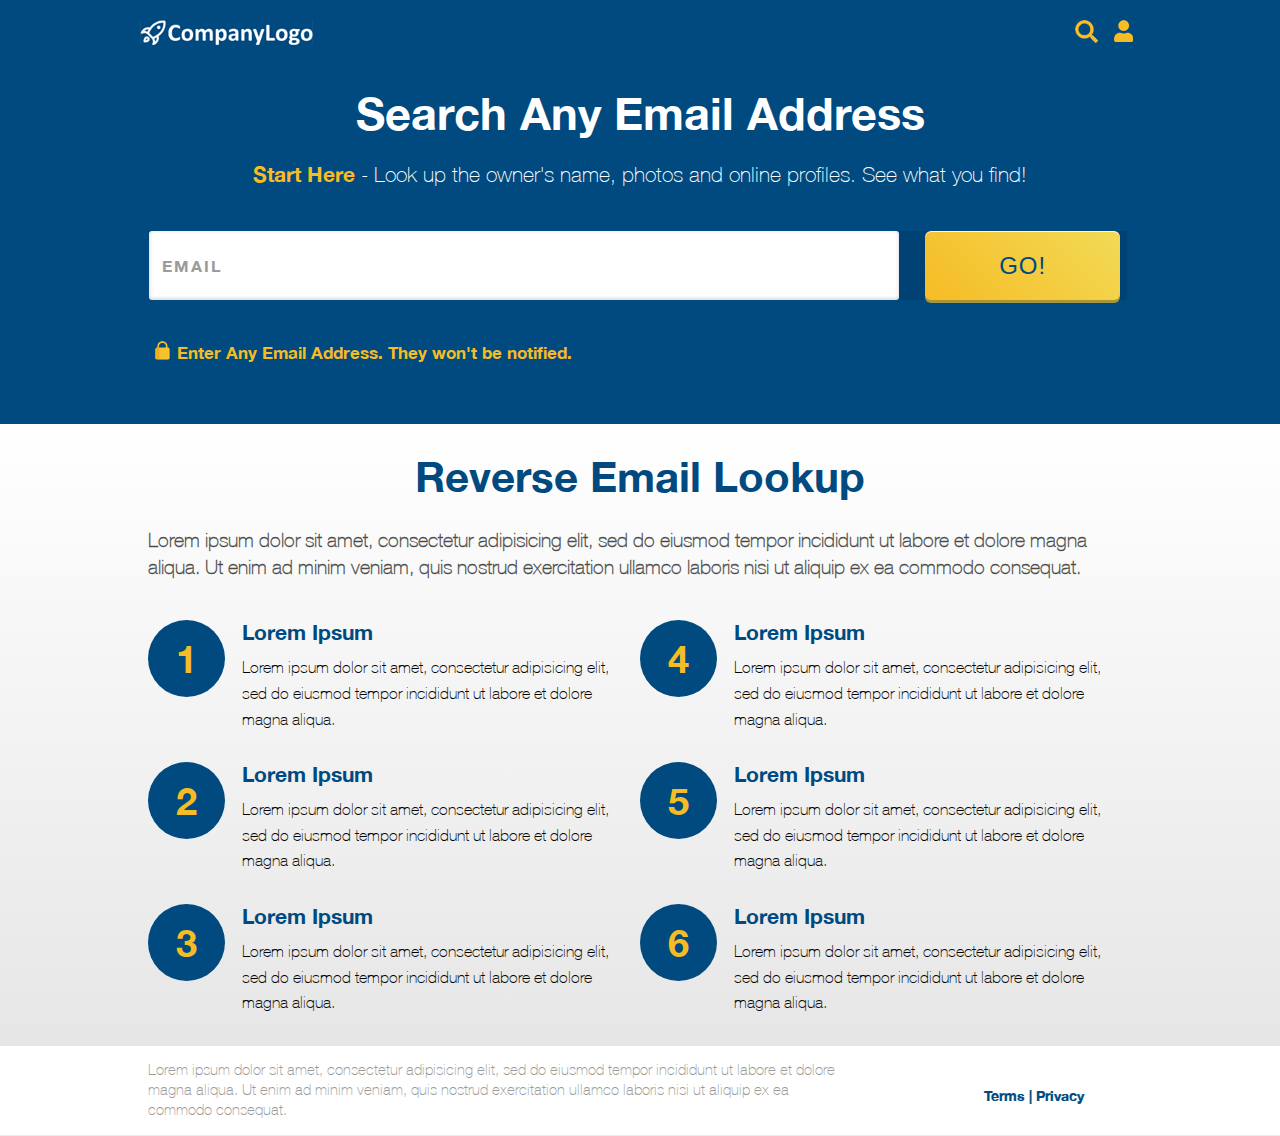
<file: index.html>
<!DOCTYPE html>
<html lang="en">
<head>
    <meta charset="UTF-8">
    <meta name="viewport" content="width=device-width, initial-scale=1.0">
    <title>CompanyLogo</title>
    <link rel="stylesheet" href="css/style.css">
</head>
<body>
    <div id="wrapper">
        <div id="container">
            <div id="header">
                <div class="containerBlock">
                    <img src="images/logo.png" alt="Logo" id="logo" onclick="location.href='index.html'" >
                    <div id="rightButtons">
                        <img src="images/search.png" alt="Search" id="search" >
                        <img src="images/user.png" alt="User" id="user" >
                    </div>
                </div>
            </div>
            <div id="content">
                <div class="containerBlock">
                    <h2>Search Any Email Address</h2>
                    <p><span>Start Here</span> - Look up the owner's name, photos and online profiles. See what you find!</p>
                    <div id="formBlock">
                        <form action="" id="search-form" name="search-form">
                            <div>                                
                                <label id='emailLabel'>Please add a valid email address</label><input placeholder="EMAIL" type="text" name="email" id="searchBar" oninput="onValue(this.value)" onfocus="onMail(this.value)" onblur="offMail(this.value)" required ><button class="searchBtn" onclick="onSearch" id="get">GO!</button>  
                            </div>                                                          
                        </form>
                    </div>
                    <table id="formHint"><tr><td><img src="images/lock.png" alt="lock"></td><td>Enter Any Email Address. They won't be notified.</td></tr></table>                
                </div>    
            </div>
            <div id="content2">
                <div class="containerBlock">
                    <h2>Reverse Email Lookup</h2>
                    <p class="content2Tag">Lorem ipsum dolor sit amet, consectetur adipisicing elit, sed do eiusmod tempor incididunt ut labore et dolore magna aliqua. Ut enim ad minim veniam, quis nostrud exercitation ullamco laboris nisi ut aliquip ex ea commodo consequat.</p>
                   
                    <div id="services">
                        <div class="service">
                            <div class='table'>
                                    <div class='left'>
                                        <div class="circle">
                                            <p>1</p>
                                        </div>
                                    </div>
                                    <div class='td right'>
                                        <div  class="information">
                                            <h4>Lorem Ipsum</h4>
                                            <p>Lorem ipsum dolor sit amet, consectetur adipisicing elit, sed do eiusmod tempor incididunt ut labore et dolore magna aliqua.</p>
                                        </div>
                                    </div>
                                    <div class='clear'></div>
                            </div>
                            <div class='table'>
                                    <div class='left'>
                                        <div class="circle">
                                            <p>2</p>
                                        </div>
                                    </div>
                                    <div class='td right'>
                                        <div  class="information">
                                            <h4>Lorem Ipsum</h4>
                                            <p>Lorem ipsum dolor sit amet, consectetur adipisicing elit, sed do eiusmod tempor incididunt ut labore et dolore magna aliqua.</p>
                                        </div>
                                    </div>
                                    <div class='clear'></div>
                            </div>
                            <div class='table'>
                                    <div class='left'>
                                        <div class="circle">
                                            <p>3</p>
                                        </div>
                                    </div>
                                    <div class='td right'>
                                        <div  class="information">
                                            <h4>Lorem Ipsum</h4>
                                            <p>Lorem ipsum dolor sit amet, consectetur adipisicing elit, sed do eiusmod tempor incididunt ut labore et dolore magna aliqua.</p>
                                        </div>
                                    </div>
                                    <div class='clear'></div>
                            </div>
                        </div>
                        <div class="service">
                            <div class='table'>
                                    <div class='left'>
                                        <div class="circle">
                                            <p>4</p>
                                        </div>
                                    </div>
                                    <div class='td right'>
                                        <div  class="information">
                                            <h4>Lorem Ipsum</h4>
                                            <p>Lorem ipsum dolor sit amet, consectetur adipisicing elit, sed do eiusmod tempor incididunt ut labore et dolore magna aliqua.</p>
                                        </div>
                                    </div>
                                    <div class='clear'></div>
                            </div>
                            <div class='table'>
                                    <div class='left'>
                                        <div class="circle">
                                            <p>5</p>
                                        </div>
                                    </div>
                                    <div class='td right'>
                                        <div  class="information">
                                            <h4>Lorem Ipsum</h4>
                                            <p>Lorem ipsum dolor sit amet, consectetur adipisicing elit, sed do eiusmod tempor incididunt ut labore et dolore magna aliqua.</p>
                                        </div>
                                    </div>
                                    <div class='clear'></div>
                            </div>
                            <div class='table'>
                                    <div class='left'>
                                        <div class="circle">
                                            <p>6</p>
                                        </div>
                                    </div>
                                    <div class='td right'>
                                        <div  class="information">
                                            <h4>Lorem Ipsum</h4>
                                            <p>Lorem ipsum dolor sit amet, consectetur adipisicing elit, sed do eiusmod tempor incididunt ut labore et dolore magna aliqua.</p>
                                        </div>
                                    </div>
                                    <div class='clear'></div>
                            </div>
                        </div>
                    </div>
                    <div class='clear'></div>
                </div>    
            </div>
            <div id="footer">
                <div class="containerBlock">
                   <div class="footerInfo">
                    <p>Lorem ipsum dolor sit amet, consectetur adipisicing elit, sed do eiusmod tempor incididunt ut labore et dolore magna aliqua. Ut enim ad minim veniam, quis nostrud exercitation ullamco laboris nisi ut aliquip ex ea commodo consequat.</p>
                    </div>
                    <div class='bottomLinks'>
                        <a href="#">Terms | </a><a href="#">Privacy</a> 
                    </div>
                    <div class='clear'></div>
                </div>   
                 
                         
            </div>
        </div>        
    </div>
    <script src="js/init.js"></script>
    <script src="js/form.js"></script>
</body>
</html>
</file>
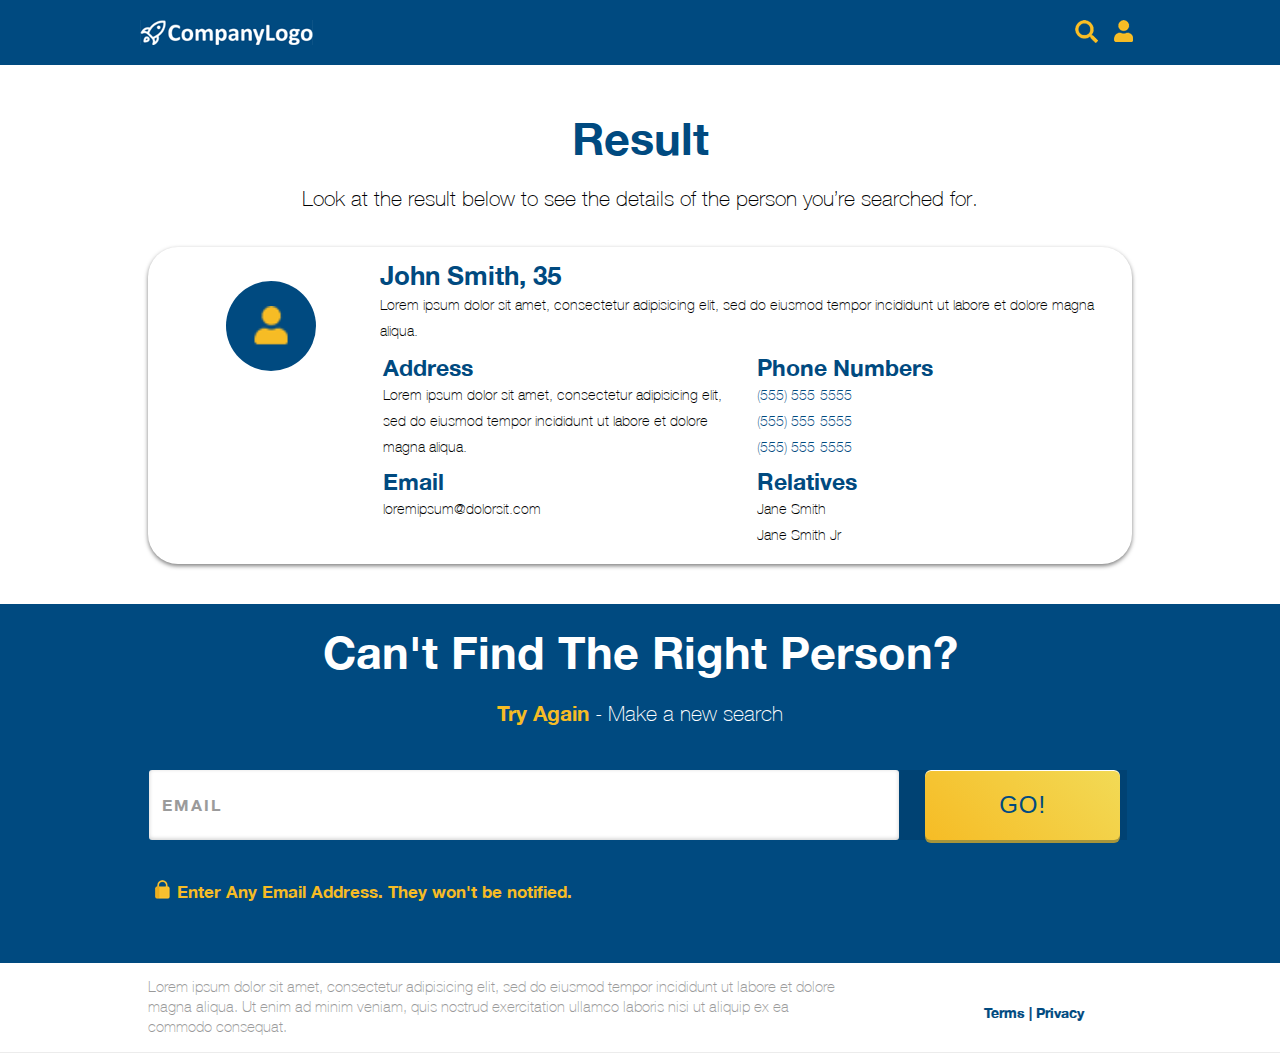
<file: result.html>
<!DOCTYPE html>
<html lang="en">
<head>
    <meta charset="UTF-8">
    <meta name="viewport" content="width=device-width, initial-scale=1.0">
    <title>Result</title>
    <link rel="stylesheet" href="css/style.css">
</head>
<body>
    <div id="wrapper">
        <div id="container">
            <div id="header">
                <div class="containerBlock">
                    <img src="images/logo.png" alt="Logo" id="logo" onclick="location.href='index.html'" >
                    <div id="rightButtons">
                        <img src="images/search.png" alt="Search" id="search" >
                        <img src="images/user.png" alt="User" id="user" >
                    </div>
                </div>
            </div>
            <div id="content3">
                <div class="containerBlock">
                    <h2>Result</h2>
                    <p id="resultP">Look at the result below to see the details of the person you’re searched for.</p>
                    <div id="resultBlock">
                        <div class='table'>
                                <div id="leftTable" align='center'>
                                    <div class="userProfileImage" ><span><img src="images/user.png" alt="User" id="user" ></span></div>
                                </div>
                                <div id="rightTable">
                                    <div class='resultsubBlock'>
                                        
                                            <div class='singleCol' colspan="2">
                                                <h3 id="fullname">John Smith, 35</h3>
                                                <p id="description">Lorem ipsum dolor sit amet, consectetur adipisicing elit, sed do eiusmod tempor incididunt ut labore et dolore magna aliqua.</p>
                                            </div>  
                                            <div class='clear'></div>                                     
                                       
                                            <div class='multiCol'>
                                                <div>
                                                    <h4>Address</h4>
                                                    <p id="address">Lorem ipsum dolor sit amet, consectetur adipisicing elit, sed do eiusmod tempor incididunt ut labore et dolore magna aliqua.</p>
                                                </div>
                                                <div>
                                                    <h4>Phone Numbers</h4>
                                                    <a href="#" id="ph1">(555) 555-5555</a>
                                                    <a href="#" id="ph2">(555) 555-5555</a>
                                                    <a href="#" id="ph3">(555) 555-5555</a>
                                                </div>
                                            </div>
                                            
                                            <div class='multiCol'>
                                                <div>
                                                    <h4>Email</h4>
                                                    <p id="emaili">loremipsum@dolorsit.com</p>
                                                </div>
                                                <div>
                                                    <h4>Relatives</h4>
                                                    <p id="rel1">Jane Smith</p>
                                                    <p id="rel2">Jane Smith Jr</p>
                                                </div>
                                            </div>
                                            
                                        </tr>
                                    </div>
                                </div>
                        </div>
                    </div>
                </div>    
            </div>
            <div id="content">
                <div class="containerBlock">
                    <h2>Can't Find The Right Person?</h2>
                    <p><span>Try Again</span> - Make a new search</p>
                    <div id="formBlock">
                        <form action="" id="search-form" name="search-form">
                            <div>                                
                                <label id='emailLabel'>Please add a valid email address</label><input placeholder="EMAIL" type="text" name="email" id="searchBar" oninput="onValue(this.value)" onfocus="onMail(this.value)" onblur="offMail(this.value)" required ><button class="searchBtn" onclick="onSearch" id="get">GO!</button>  
                            </div>                                                          
                        </form>
                    </div>
                    <table id="formHint"><tr><td><img src="images/lock.png" alt="lock"></td><td>Enter Any Email Address. They won't be notified.</td></tr></table>                
                </div>    
            </div>
            
            <div id="footer">
                <div class="containerBlock">
                   <div class="footerInfo">
                    <p>Lorem ipsum dolor sit amet, consectetur adipisicing elit, sed do eiusmod tempor incididunt ut labore et dolore magna aliqua. Ut enim ad minim veniam, quis nostrud exercitation ullamco laboris nisi ut aliquip ex ea commodo consequat.</p>
                    </div>
                    <div class='bottomLinks'>
                        <a href="#">Terms | </a><a href="#">Privacy</a> 
                    </div>
                    <div class='clear'></div>
                </div>   
                 
                         
            </div>
        </div>        
    </div>
    <script src="js/init.js"></script>
    <script src="js/form.js"></script>
    <script src="js/result.js"></script>
</body>
</html>
</file>
<file: css/style.css>
@font-face {
  font-family: 'HelveticaNeue-Bold';
  src: url('FontsFree-Net-HelveticaNeueBold.ttf')  format('truetype')
}
@font-face {
  font-family: 'HelveticaNeue';
  src: url('HelveticaNeue Thin.ttf')  format('truetype')
}
@font-face {
  font-family: 'HelveticaNeuem';
  src: url('HelveticaNeue Medium.ttf')  format('truetype')
}
*{
    padding:0;
    margin:0
}
h2{
    font-size:52px
}
.numberBlocks .numbers span{
    font-size:40px
}
::placeholder { /* Chrome, Firefox, Opera, Safari 10.1+ */
    font-family: HelveticaNeue-Bold;
    font-size: 16px;
    color: #9B9B9B;
    letter-spacing: 2px;
    line-height: 18px;
  }
  
  :-ms-input-placeholder { /* Internet Explorer 10-11 */
    font-family: HelveticaNeue-Bold;
    font-size: 16px;
    color: #9B9B9B;
    letter-spacing: 2px;
    line-height: 18px;
  }
  
  ::-ms-input-placeholder { /* Microsoft Edge */
    font-family: HelveticaNeue-Bold;
    font-size: 16px;
    color: #9B9B9B;
    letter-spacing: 2px;    
  }
.containerBlock{
    width: 980px;
    margin:0 auto;
    padding-top: 20px;    
}
#header{
    height: 65px;
    background-color: #004A80;
    padding-left: 15px; 
    padding-right: 15px;  
}
#content{
    background-color: #004A80;
    padding:0 0 57px 0;
}
#rightButtons{
    float:right;
}
#rightButtons img{
    width:23px;
    height:23px;
    margin:0 5px;
    cursor: pointer;
}
#noResults h2{
    font-size: 1em !important;
    color: white !important;
    background: #f6bc25;
    border-radius: 0.3em;
    padding: 1em;
    /* display: inline-block; */
    text-align: center;
    max-width: 300px;
    margin: 0 auto;

}
#logo{
    cursor: pointer;
}
.left, .right{
    float:left
}
.left{
    width:15%
}
.right{
    width:85%
}


/* Content starts */
#content .containerBlock{
    background-color: #004A80;
    color:white;
    text-align: center;
    font-family: HelveticaNeue-Bold
}
#content .containerBlock p{
    font-family: HelveticaNeue;
    padding-left: 25px;
    padding-right: 25px;
}
#content h2{
    font-size:52px;
    line-height: 64px;
    margin-bottom: 15px;
    font-size: 3.5vw;
    margin-bottom: 1.5vh;
    line-height: inherit;
} 
#content p{
    font-size: 24px;
    color: white;
    letter-spacing: 0;
    text-align: center;
    line-height: 29px;
    font-size: 1.66vw;
    line-height: 4vh;
}  
#content p span{
    color:#F6BC25;
    font-family: HelveticaNeue-Bold
}         
#searchBar{
    background: #FFFFFF;
    box-shadow: inset 0 -1px 4px 0 rgba(0,0,0,0.20);
    border-radius: 3px;
    border-radius: 3px;
    /*width:780px;*/
    width:79%;
    height:70px;
    outline:none;
    border:none;
    font-family: HelveticaNeue-Bold; /*HelveticaNeue-Bold*/
    font-size: 16px;
    color: #9B9B9B;
    letter-spacing: 2px;
    line-height: 18px;
    padding: 0 15px;
    box-sizing: border-box;
    padding: 25px 15px 5px 13px;
    padding: 25px 15px 25px 13px;
    float: left;
    margin-left: -37px;
    margin-left: -185px;
    margin-left: -187px;
}
.searchInputfocus{
    background: #FFFFFF !important;
    border: 2px solid #F6BC25 !important;
    box-shadow: inset 0 -1px 4px 0 rgba(0,0,0,0.20) !important;
    border-radius: 3px !important;
}
.searchInputError{
    background: #FFFFFF !important;
    border: 2px solid #DC0015 !important;
    box-shadow: inset 0 -1px 4px 0 rgba(0,0,0,0.20) !important;
    border-radius: 3px !important;
}
button{
    width:180px;
    height:70px;
    background-image: linear-gradient(225deg, #F2DA56 0%, #F6BC25 100%);
    box-shadow: 0 3px 0 0 #A6953B, inset 0 1px 0 0 #FFFFFF;
    border-radius: 6px;
    border-radius: 6px;
    border:none;
    margin-left:15px;
    font-size: 24px;
    color: #004A80;
    letter-spacing: 1px;
    text-align: center;
    cursor:pointer;
}
button:hover{
    background: #F2DA56;
    box-shadow: 0 3px 0 0 #A6953B, inset 0 1px 0 0 #FFFFFF;
    border-radius: 6px;
    border-radius: 6px;
}
button:active{
    background: #F6BC25;
    box-shadow: 0 3px 0 0 #A6953B, inset 0 1px 0 0 #FFFFFF;
    border-radius: 6px;
    border-radius: 6px;
}








/*
input:focus::-webkit-input-placeholder {
    color: rgb(36, 25, 27);
    position:relative;
    top: -20px;
    font-size: 10px;
    visibility: visible;
  }
  ::-moz-placeholder 
    color: pink;
  }
  :-ms-input-placeholder {
    color: pink;
  }
  :-moz-placeholder {
    color: pink;
  }
  */

  form div{
      width:100%;
  }


  form div label{
    left:  15px;
    top: 28px;
    top: 15px;
    position:relative;
    color: silver;
    font-size: 12px;
    float: left;
  }
  .focusText{
    left: 15px;
    top: 10px !important;  
  }

#emailLabel{
    visibility: hidden;
}
.labelVisibility{
    visibility: visible !important;
}
.inputPosition{
    padding: 25px 15px 5px 13px !important;    
}

.inputPositionHorizontal{
    margin-left: -37px !important;
}









#formHint{
    font-family: HelveticaNeue-Bold; /*HelveticaNeue-Bold*/
    font-size: 16px;
    color: #F6BC25;
    letter-spacing: 0;
    text-align:left;
    display:block;
    font-size: calc(0.8em + 0.33vw);
}
#formHint img{
    margin-right:5px;    
    width:15px;
}
form{
    margin:29px 0;
    margin:3vw 0;
    background: rgba(0,0,0,0.1); /* To test */
}


/* Content ends */


/* Content2 starts */
#content2{
    background-image: linear-gradient(0deg, #E6E6E6 0%, #FFFFFF 100%);
    padding-left: 25px;
    padding-right: 25px;
}
#content2 .containerBlock h2{
    font-family: HelveticaNeue-Bold; /*HelveticaNeue-Bold*/
    font-size: 52px;
    color: #004A80;
    letter-spacing: 0;
    text-align: center;
    line-height: 70px;
    margin-bottom:20px;
    font-size: 3.26vw;
    margin-bottom: 2.5vh;
}
.content2Tag{
    font-family: HelveticaNeue;
    font-size: 22px;
    color: #4A4A4A;
    letter-spacing: 0;
    line-height: 30px;
    -webkit-text-stroke: 0.015em;
    text-shadow: 1px 1px 1px rgba(0,0,0,0.004);
    text-rendering: optimizeLegibility !important;
    -webkit-font-smoothing: antialiased !important;
    font-size: 1.38vw;
    line-height: 4vh;
    font-size: calc(1.2em + 0.18vw);
    font-size: calc(1.1em + 0.18vw);
    font-size: calc(1.2em + 0.18vw);
}
#services .service{
    width:50%;
    float: left;
}
#services .service .table{
    margin-bottom: 30px;
}
#services .service .numbers{
    width:90px;
    height:90px;
    border-radius: 100%;
    background-color: #004A80;
    width: 5vw;
    height: 5vw;
    
}
.userProfileImage{
    width:90px;
    height:90px;
    border-radius: 100%;
    background-color: #004A80;
    margin:0 auto;
    margin-top:25px
}
.userProfileImage img{
    width: 40px;
    margin-top: 25px;
}
#services .service .numbers span{
    font-family: HelveticaNeue-Bold; /*HelveticaNeue-Bold*/
    font-size: 48px;
    color: #F6BC25;
    letter-spacing: 0;
    text-align: center;
    line-height: 58px;
    display: block;
    padding-top: 14px;   
    padding-top: 0.5vh;
    font-size: 3vw;
    line-height: inherit;
}    
#services .service .information{
    padding:0 30px 0 20px
}
#services .service .information h4{
    font-family: HelveticaNeue-Bold; /*HelveticaNeue-Bold*/
    font-size: 22px;
    color: #004A80;
    letter-spacing: 0;
    
    font-size: 1.50vw;
} 
#services .service .information p{
    font-family: HelveticaNeue; /*HelveticaNeue-Bold*/
    font-size: 18px;
    color: #000000;
    letter-spacing: 0;
    line-height: 26px;
    margin-top: 8px; 
    font-size: 1.1vw;
    margin-top: 1vh;
    line-height: 3.5vh; 
    
    font-size: calc(1em + 0.1vw);

}
.clear{
    clear: both;
}
.content2Tag{
    margin-bottom: 40px;
}
 
 
/* Content2 ends */


/* Content3 starts */
    #content3{
        padding:25px;
    }
    #content3 .table{
        margin: 15px;
        width:100%
    }
    #content3 .table .table2{
        width:100%
    }
    #content3 .table .table2 .td{
        width:50%
    }
    #content3 .table .td{
        padding-bottom:15px;
        vertical-align: top;
    }
    #leftTable{
        width:120px;
        text-align: center;
    }
    #content3 h2{
        font-family: HelveticaNeue-Bold;
        font-size: 52px;
        color: #004A80;
        letter-spacing: 0;
        text-align: center;
        font-size: 3.5vw;
        margin-bottom: 1.5vh;
        line-height: inherit;
    }
    #content3 h3{
        font-family: HelveticaNeue-Bold;
        font-size: 2vw;
        color: #004A80;
        letter-spacing: 0;
    }
    #content3 h4{
        font-family: HelveticaNeue-Bold;
        font-size: 1.8vw;
        color: #004A80;
        letter-spacing: 0;
    }
    #rightTable div{
        padding: 2px 3px;
        vertical-align: top;
        box-sizing: border-box;
    }
    #content3 a{
        font-family: HelveticaNeue;
        font-size: 1.1vw;
        color: #004A80;
        letter-spacing: 0;
        line-height: 26px;
        display: block;
        text-decoration: none;

        
    }
    #resultP{
        margin-bottom:30px
    }
    #content3 p{
        font-family: HelveticaNeue;
        font-size: 24px;
        color: #000000;
        letter-spacing: 0;
        text-align: center;
        font-size: 1.66vw;
        line-height: 4vh;
        
    }
    #resultBlock p{
        font-family: HelveticaNeue;
        font-size: 18px;
        color: #000000;
        letter-spacing: 0;
        line-height: 26px;
        font-size: 1.13vw;
    }
    #content3 .td p{
        font-family: HelveticaNeue;
        font-size: 18px;
        color: #000000;
        letter-spacing: 0;
        line-height: 26px;
        text-align: left;
    }
    #content3 #resultBlock{
        background: #FFFFFF;
        box-shadow: 0 2px 4px 0 rgba(0,0,0,0.50);
        border-radius: 30px;
        border-radius: 30px;
    }

    #resultBlock .table{
        width:100%;
        padding:1%
    }
    #resultBlock p{
        text-align: left;
    }
    #leftTable{
        display: inline-block;
        width: 20%;
        vertical-align: top;
    }
    #rightTable{
        display: inline-block;
        width: 78%;
    }
    .multiCol div{
        width:49%;
        display: inline-block;
    }
/* Content3 ends */

/* Footer starts */
#footer{
    padding-left: 25px;
    padding-right: 25px;
    box-sizing: border-box;
    border-bottom: 1px solid #ececec;
    
}
#footer .containerBlock{
    padding:14px 0;
    font-family:  HelveticaNeue-Bold; /*HelveticaNeue-Bold*/
    font-size: 15px;
    color: #999999;
    letter-spacing: 0;
    line-height: 20px;    
}
#footer .containerBlock .footerInfo{
    width: 70%;
    float: left;
}    
#footer .containerBlock .bottomLinks{
    width: 20%;
    float: right;
    padding-top: 10px;
    text-align: center;
    display: table;
    display: table-cell;
    vertical-align: middle;   
    line-height: 50px; 
}    
#footer .containerBlock p{
    float: left;
    font-family: HelveticaNeue;
    font-size: 15px;
    color: #999999;
    letter-spacing: 0;
    line-height: 20px;
} 

#footer .bottomLinks a{
    font-family:  HelveticaNeue-Bold; /*HelveticaNeue-Bold*/
    font-size: 14px;
    color: #004A80;
    letter-spacing: 0;
    text-decoration: none;
    -webkit-text-stroke: 0.015em;
    text-shadow: 1px 1px 1px rgba(0,0,0,0.004);
text-rendering: optimizeLegibility !important;
-webkit-font-smoothing: antialiased !important;
    
}  
.error{
    color:red
}


.circle{
    background-color: #004A80;
    width: 5vw;
    height: 5vw;
    border-radius: 100%;
    display: flex;
    justify-content: center;
    align-items: center;
}
.circle p{
    color: #F6BC25 !important;
    font-size: 3vw !important;
    font-family: HelveticaNeue-Bold !important;
    letter-spacing: 0 !important;
    text-align: center;
}


/* Footer ends */

/* Responsive design starts */
@media( max-width:1440px ){
    
    .circle{
        background-color: #004A80;
        width: 6vw;
        height: 6vw;
        border-radius: 100%;
        display: flex;
        justify-content: center;
        align-items: center;
    }
    .circle p{
        color: #F6BC25 !important;
        font-size: 3vw !important;
        font-family: HelveticaNeue-Bold !important;
        letter-spacing: 0 !important;
        text-align: center;
    }
    .containerBlock{
        max-width: 1440px;  
        width: 80%;          
    }
    #searchBar{
        width:77%;
        height: calc(4.2em + 0.18vw);
    }    
    button{
        width:20%;
        height:calc(2.8em + 0.18vw);
        margin-left:2% !important;
    }
    #formBlock{        
        padding-left:25px;
        padding-right:25px;
    }
        
    #formHint{    
        padding-left: 25px;
        padding-right: 25px;
    }
    .numberBlocks .numbers span{
        font-size: 2em !important;
        line-height: 4vw !important;
    }
    #services .service .information p{
        font-family: HelveticaNeue;
        font-size: 18px;
        color: #000000;
        letter-spacing: 0;
        line-height: 26px;
    }
    #services .service .information h4{
        
        font-size:calc(0.75em + 1vmin)
    }  
    #services .service .information p{  
        font-size: 1.25vw;
        line-height: 2.0vw;
    }    
    .content2Tag{
        font-family: HelveticaNeue;        
        color: #4A4A4A;
        letter-spacing: 0;        
        font-size: 1.53vw;
        line-height: 2.09vw;
        
    }
    #content2 .containerBlock h2{
        font-size: 3.26vw;
        line-height: 5vw;
        margin-bottom:1.5vw
    }
}    
@media( max-width:768px ){
    .circle{
        background-color: #004A80;
        width: 8vw !important;
        height: 8vw !important;
        border-radius: 100%;
        display: flex;
        justify-content: center;
        align-items: center;
    }
    .circle p{
        color: #F6BC25 !important;
        font-size: 3vw !important;
        font-family: HelveticaNeue-Bold !important;
        letter-spacing: 0 !important;
        text-align: center;
    }
    .containerBlock{
        max-width: 768px;  
        width: 100%;          
    }
    #content h2{
        font-size: 48px !important;
        color: #FFFFFF;
        letter-spacing: 0;
        text-align: center;
        font-size: 6.3vw !important;
    } 
    #content3 h2 {
        font-family: HelveticaNeue-Bold;
        font-size: 52px;
        color: #004A80;
        letter-spacing: 0;
        font-size: 6.3vw !important;
    }
    #content p{
        font-family: HelveticaNeue-Bold; /*HelveticaNeue-Bold*/
        font-size: 20px;
        color:white;
        letter-spacing: 0;
        text-align: center;
        font-size: 2.6vw;
        line-height: 3.5vw;
    } 
    #content3 p{
        font-size: 2.6vw;
        line-height: 3.5vw;
    }
    #searchBar{
        width:72%
    }    
    button{
        width:25%;
        margin-left:2% !important
    }
    #services .service .numbers{
        width: 63px;
        height: 63px;
        width: 7vw;
        height: 7vw;
    }
    #services .service .numbers span{
        font-size: 33.6px;
        line-height: 41px;
    }
    #services .service .information h4{
        font-size: 20px;
        font-size: 4vw;
    }
    
   
    .numberBlocks{
        vertical-align: top !important;
    }
    #content2 .containerBlock h2{
        font-family: HelveticaNeue-Bold;
        font-size: 48px;
        color: #004A80;
        letter-spacing: 0;
        text-align: center;
        font-size: 6vw;
        margin-bottom: 3vh;
    }
    .content2Tag{
        font-family: HelveticaNeue;
        font-size: 20px;
        color: #4A4A4A;
        letter-spacing: 0;
        font-size: 2.6vw !important;
        line-height: 3.6vw;
    }
    #services .service .information p{
        font-family: HelveticaNeue;
        font-size: 16px;
        color: #000000;
        letter-spacing: 0;
        
        font-size: 2.1vw;
        line-height: 3.2vw;
    }
    #footer .containerBlock .footerInfo{
        width:78%
    }
    #services .service .numbers span{
        padding-top: 2vh;
        font-size: 5vw !important;
        line-height: 3vw !important
        
    }  
    
    .numberBlocks .numbers span {
        font-size: 5vw !important;
        line-height: 3vw !important;
    }




    .resultP p{
        font-family: HelveticaNeue;
        font-size: 20px;
        color: #4A4A4A;
        letter-spacing: 0;
        line-height: 28px;
    }
    #resultsubBlock h3{
        font-family: HelveticaNeue-Bold;
        font-size: 20px;
        color: #004A80;
        letter-spacing: 0;
    }
    #resultsubBlock h3{
        font-family: HelveticaNeue-Bold;
        font-size: 32px;
        color: #004A80;
        letter-spacing: 0;
    }
    #resultBlock p{
        font-family: HelveticaNeue;
        font-size: 16px;
        color: #000000;
        letter-spacing: 0;
        line-height: 24px;
    }
    #resultBlock a{
        font-family: HelveticaNeue;
        font-size: 16px;
        color: #004A80;
        letter-spacing: 0;
        line-height: 24px;
    }
    #description{
        font-family: HelveticaNeue;
        font-size: 16px;
        color: #000000;
        letter-spacing: 0;
        line-height: 24px;
    }
        
}

@media( max-width:600px ){
    #leftTable{
        display:none !important
    }

    #footer .containerBlock .footerInfo{
        width:75%;
    }
    #footer .containerBlock .bottomLinks{
        width:25%
    }




    #resultP{
        font-family: HelveticaNeue;
        font-size: 20px !important;
        color: #4A4A4A;
        letter-spacing: 0;
        line-height: 28px;
    }
    .singleCol h4, .multiCol h4{
        font-family: HelveticaNeue-Bold;
        font-size: 20px !important;
        color: #004A80;
        letter-spacing: 0;
    }
    #fullname{
        font-family: HelveticaNeue-Bold;
        font-size: 32px !important;
        color: #004A80;
        letter-spacing: 0;
    }
    #resultBlock p{
        font-family: HelveticaNeue;
        font-size: 16px !important;
        color: #000000;
        letter-spacing: 0;
        line-height: 24px;
    }
    #resultBlock a{
        font-family: HelveticaNeue;
        font-size: 16px !important;
        color: #004A80;
        letter-spacing: 0;
        line-height: 24px;
    }
    #description{
        font-family: HelveticaNeue;
        font-size: 16px !important;
        color: #000000;
        letter-spacing: 0;
        line-height: 24px;
    }
    #rightTable div{
        width:100%
    }  
    .content2Tag{
        font-family: HelveticaNeue;
        font-size: 18px;
        color: #4A4A4A;
        letter-spacing: 0;
        font-size: 2.8vw !important;
        line-height: 3.8vw;
    }  
    .circle{
        background-color: #004A80;
        width: 8vw !important;
        height: 8vw !important;
        border-radius: 100%;
        display: flex;
        justify-content: center;
        align-items: center;
    }
    .circle p{
        color: #F6BC25 !important;
        font-size: 3vw !important;
        font-family: HelveticaNeue-Bold !important;
        letter-spacing: 0 !important;
        text-align: center;
    }
    
} 
@media( max-width:540px ){
    .circle{
        background-color: #004A80;
        width: 13vw !important;
        height: 13vw !important;
        border-radius: 100%;
        display: flex;
        justify-content: center;
        align-items: center;
    }
    .circle p{
        color: #F6BC25 !important;
        font-size: 6vw !important;
        font-family: HelveticaNeue-Bold !important;
        letter-spacing: 0 !important;
        text-align: center;
    }
    #services .service{
        width:100%
    }
    #services .service .information {
        padding: 0 0 0 20px;
    }
    #footer .containerBlock .footerInfo, #footer .containerBlock .bottomLinks{
        width:100%
    }
    #services .service .left .numbers{       
        width: 12vw !important;
        height: 12vw !important;
    }
    #services .service .numbers span {
        padding-top: 4vh;
        font-size: 1.6em !important;
        line-height: 2vh !important;
    }
}    
@media( max-width:510px ){
    #content p {
        font-family: HelveticaNeue-Bold;
        font-size: 16px;
        color: white;
        letter-spacing: 0;
        text-align: center;
        font-size: 3.2vw;
        line-height: 4.5vw;
    }
    #content3 p{
        font-size: 3.2vw !important;
        line-height: 4.5vw;
    }
    .content2Tag{
        font-family: HelveticaNeue;
        font-size: 18px;
        color: #4A4A4A;
        letter-spacing: 0;
        font-size: 2.8vw !important;
        line-height: 3.8vw;
    } 
    .table .left .circle{
        background-color: #004A80;
        width: 13vw !important;
        height: 13vw !important;
        border-radius: 100%;
        display: flex;
        justify-content: center;
        align-items: center;
    }
    .circle p{
        color: #F6BC25 !important;
        font-size: 6vw !important;
        font-family: HelveticaNeue-Bold !important;
        letter-spacing: 0 !important;
        text-align: center;
    }
    #rightTable .td{
        width:100% !important;
        display:block !important
    }
    #searchBar{
        width:100%;
        margin-bottom: 5%;
    }    
    button{
        width:100%;
        margin-left: 0 !important;
    }
    .inputPositionHorizontal{
        margin-left: 0px !important;
        margin-top: -15px
    }
    #services .service .information p{
        font-size: 17px;
        line-height: 24px;
        font-size: 3.35vw;
        line-height: 4.8vw;
    }

    #services .service .left .numbers{       
        width: 10vw !important;
        height: 10vw !important;
        width: 50px !important;
        height: 50px !important;
    }
    #services .service .numbers span {
        padding-top: 3vh;
        font-size: 1.6em !important;
        line-height: 4vw !important;
        line-height: 25px !important;
    }
    .left{
        width:15%
    }
    .right{
        width:75%
    }  
    
    


    .resultP p{
        font-family: HelveticaNeue;
        font-size: 20px;
        color: #4A4A4A;
        letter-spacing: 0;
        line-height: 28px;
    }
    #resultsubBlock h4{
        font-family: HelveticaNeue-Bold;
        font-size: 20px;
        color: #004A80;
        letter-spacing: 0;
    }
    #fullname{
        font-family: HelveticaNeue-Bold;
        font-size: 32px;
        color: #004A80;
        letter-spacing: 0;
    }
    #resultBlock p{
        font-family: HelveticaNeue;
        font-size: 16px;
        color: #000000;
        letter-spacing: 0;
        line-height: 24px;
    }
    #resultBlock a{
        font-family: HelveticaNeue;
        font-size: 16px;
        color: #004A80;
        letter-spacing: 0;
        line-height: 24px;
    }
    #description{
        font-family: HelveticaNeue;
        font-size: 16px;
        color: #000000;
        letter-spacing: 0;
        line-height: 24px;
    }

    #searchBar{
        height: 2.5vw;
        margin-bottom: 2.5vw;
        font-size:0.9em !important
    }
    button{
        height: 9vw;
        font-size: 5vw;
    }
    .inputPosition{
        padding:30px 15px 15px 13px !important
    }
    
   
}    
@media( max-width:320px ){
    .circle{
        background-color: #004A80;
        width: 16vw !important;
        height: 16vw !important;
        border-radius: 100%;
        display: flex;
        justify-content: center;
        align-items: center;
    }
    .circle p{
        color: #F6BC25 !important;
        font-size: 6vw !important;
        font-family: HelveticaNeue-Bold !important;
        letter-spacing: 0 !important;
        text-align: center;
    }
    .containerBlock{
        max-width: 320px;  
        width: 100%;          
    }
    #content h2{
        font-size: 38px !important;
        line-height: 46px;
        color: #FFFFFF;
        letter-spacing: 0;
        text-align: center;
        padding-left: 15px;
        padding-right: 15px;
        font-size: 12vw !important;
        line-height: 8vh;
    } 
    #content3 h2{
        font-size: 12vw !important;
        line-height: 8vh;
    }
    #content2 .containerBlock h2{
        font-size: 38px !important;
        line-height: 46px;
        
    }
    #content p{
        font-family:HelveticaNeue-Bold; /*HelveticaNeue-Bold*/
        font-size: 18px;
        color:white;
        letter-spacing: 0;
        text-align: center;
        line-height: 23px;
        font-size:5.7vw;
    } 
    #content3 p{
        line-height: 23px !important;
        font-size: 5.7vw !important;
    }
    .content2Tag{
        font-family: HelveticaNeue;        
        color: #4A4A4A;
        letter-spacing: 0;
        font-size: 5.8vw !important;
        line-height: 9.2vw;
    }
    #searchBar{
        width:100%;
        margin-bottom: 5%;
    }    
    button{
        width:100%;
        margin-left: 0 !important;
    }
    #services .service .table .td:first-child{
        vertical-align: top !important;
    }
    #services .service .numbers{
        width: 50px;
        height: 50px;
    }
    #services .service .numbers span{
        font-size: 26px;
        line-height: 40px !important;
        height: 32px;
    }
    #services .service .information h4{
        font-size: 20px;
        font-size: 6.3vw;
    }
    #services .service .information p{
        font-size: 16px;
        line-height: 24px;
        padding-left: 0;
        padding-right: 0;
        font-size: 5.1vw;
        line-height: 7.6vw;
    }
    .numberBlocks{
        vertical-align: top !important;
    }
   
    #services .service{
        width:100%
    }

    #footer .containerBlock .footerInfo{
       width: 100%;
       font-size:15px;
    } 
    
    #footer .containerBlock .bottomLinks{
        width: 100%;
        
    } 
    #leftTable{
        display:none !important
    }

    #content3{
        padding:25px;
    }
    #content3 .table{
        margin: 15px;
    }
    #content3 .table .table2 .td{
        width:100%;
        display: block;
    }
    #content3 .table .td{
        padding-bottom:15px;
        width:100%;
        display: block;
    }
    #leftTable{
        width:100%;
        text-align: center;
    }


    #content3 h2{
        font-family: HelveticaNeue-Bold;
        font-size: 38px;
        color: #004A80;
        letter-spacing: 0;
        text-align: center;
    }
    #resultP{
        margin-bottom:30px;
        font-family: HelveticaNeue;
        font-size: 24px;
        color: #000000;
        letter-spacing: 0;
        text-align: center;
        line-height: 32px;
    }
    #content3 h3{
        font-family: HelveticaNeue-Bold;
        font-size: 32px;
        color: #004A80;
        letter-spacing: 0;
    }
    #content3 h4{
        font-family: HelveticaNeue-Bold;
        font-size: 20px;
        color: #004A80;
        letter-spacing: 0;
    }
    #content3 a{
        font-family: HelveticaNeue;
        font-size: 16px;
        color: #004A80;
        letter-spacing: 0;
        line-height: 24px;
    }
   
    #content3 p{
        font-family: HelveticaNeue;
        font-size: 16px;
        color: #000000;
        letter-spacing: 0;
        line-height: 24px;
        
    }
    #content3 .td p{
        font-family: HelveticaNeue;
        font-size: 18px;
        color: #000000;
        letter-spacing: 0;
        line-height: 26px;
        text-align: left;
    }
    #content3 #resultBlock{
        background: #FFFFFF;
        box-shadow: 0 2px 4px 0 rgba(0,0,0,0.50);
        border-radius: 30px;
        border-radius: 30px;
    }
    
    .inputPositionHorizontal{
        margin-left:0 !important
    }
    form div label{
        top:25px !important
    }
    #services .service .information {
        padding: 0 0 0 10px !important;
    }
    #searchBar, button{
        height:50px
    }
    button{
        height: 5.5vh;
    }
    #searchBar{
        font-size: 16px;
        line-height: 18px;
        margin-top: 0em;
    }
    .focusText {
        left: 14px;
        top: 12px !important;
        line-height: 1px;
    }

    #services .service .numbers span {
        padding-top: 0.7vh;
    }
    #formHint{
        font-size:calc(0.95em + 0.33vw)
    }   
    
    #resultP{
        font-family: HelveticaNeue;
        font-size: 20px !important;
        color: #4A4A4A;
        letter-spacing: 0;
        line-height: 28px;
    }
    .singleCol h4, .multiCol h4{
        font-family: HelveticaNeue-Bold;
        font-size: 20px !important;
        color: #004A80;
        letter-spacing: 0;
    }
    #fullname{
        font-family: HelveticaNeue-Bold;
        font-size: 9vw !important;
        color: #004A80;
        letter-spacing: 0;
    }
    #resultBlock p{
        font-family: HelveticaNeue;
        font-size: 16px !important;
        color: #000000;
        letter-spacing: 0;
        line-height: 24px;
    }
    #resultBlock a{
        font-family: HelveticaNeue;
        font-size: 16px !important;
        color: #004A80;
        letter-spacing: 0;
        line-height: 24px;
    }
    #description{
        font-family: HelveticaNeue;
        font-size: 16px !important;
        color: #000000;
        letter-spacing: 0;
        line-height: 24px;
    }
    #rightTable div{
        width:100%
    }
    .left{
        width:20%
    } 
    .right{
        width:80%
    } 
}

@media( max-width:290px ){
    #content h2{
        font-size: 25px !important;
        line-height: 35px !important;
    }
    #content2 .containerBlock h2{
        font-size: 25px !important;
        line-height: 35px !important;
    }
    .left{
        display:none;
    }
    .right{
        width:100%
    }
}    
/* Responsive design ends */
</file>
